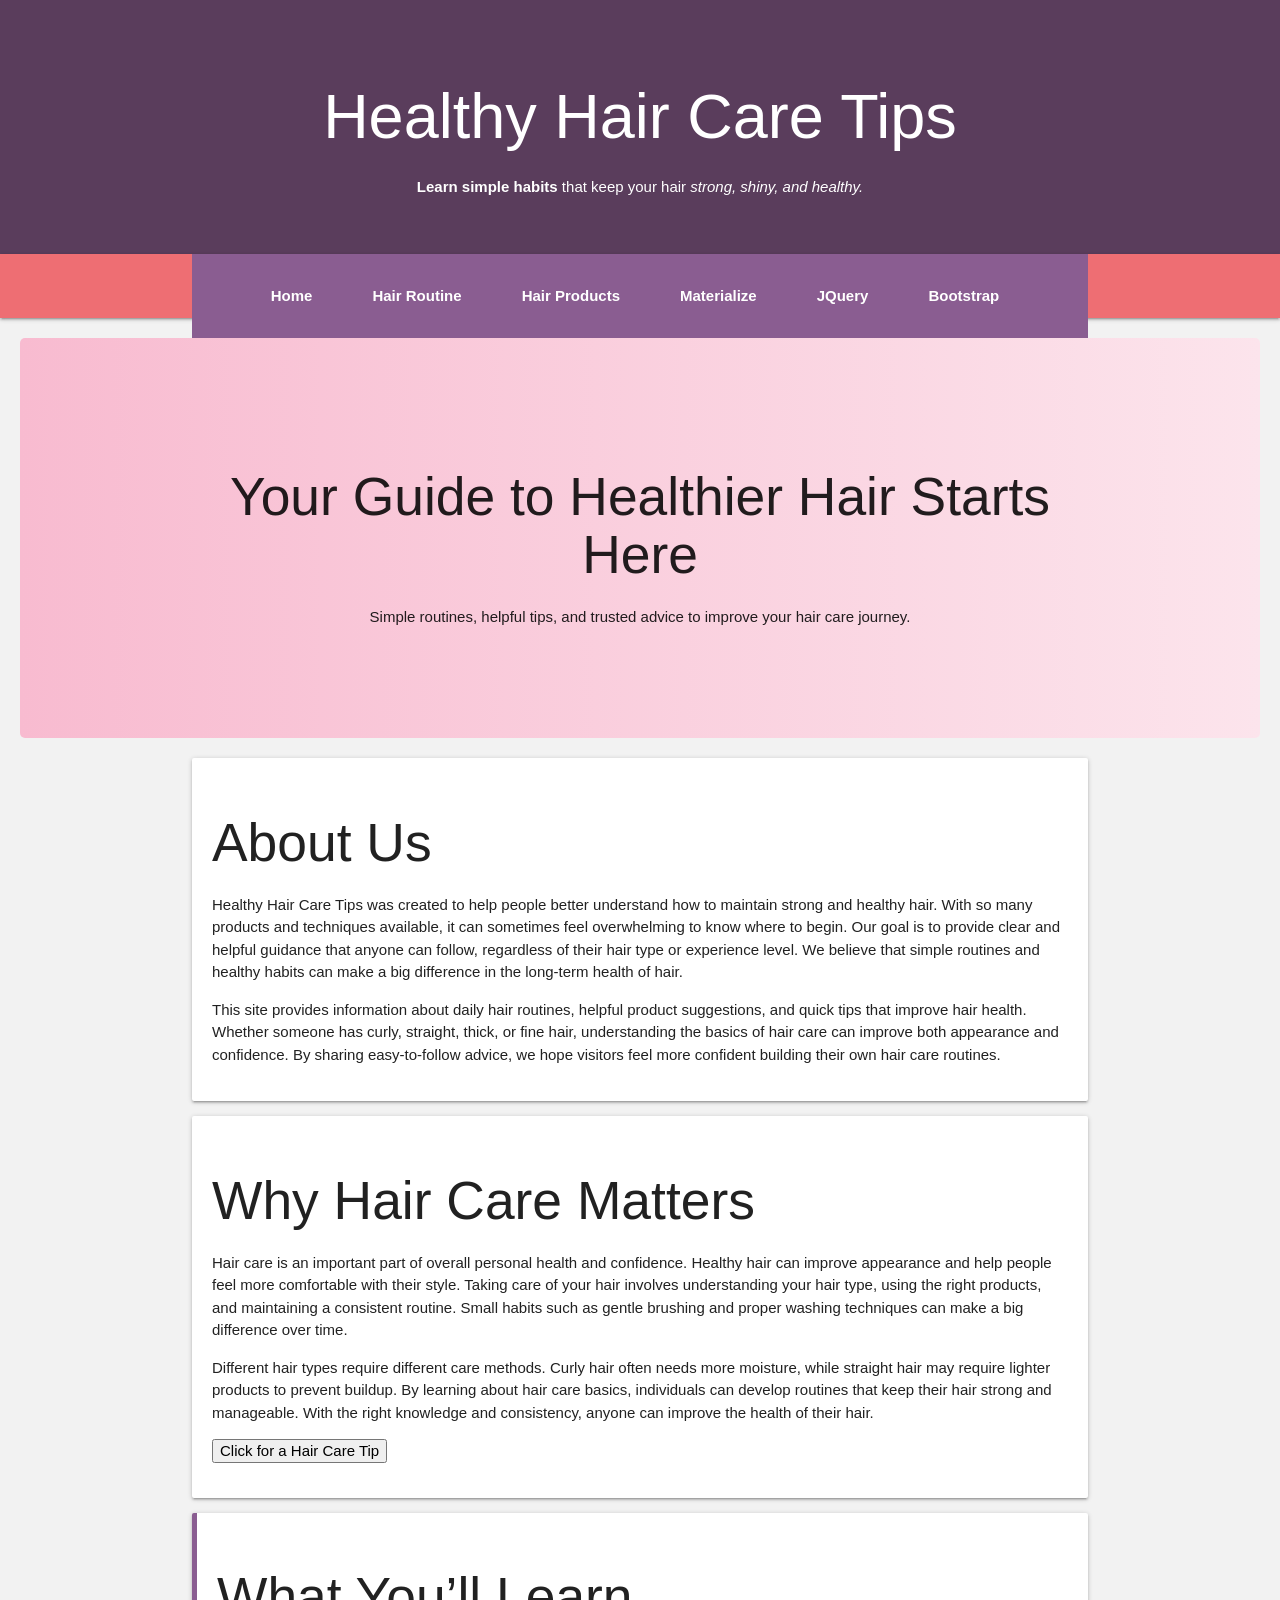
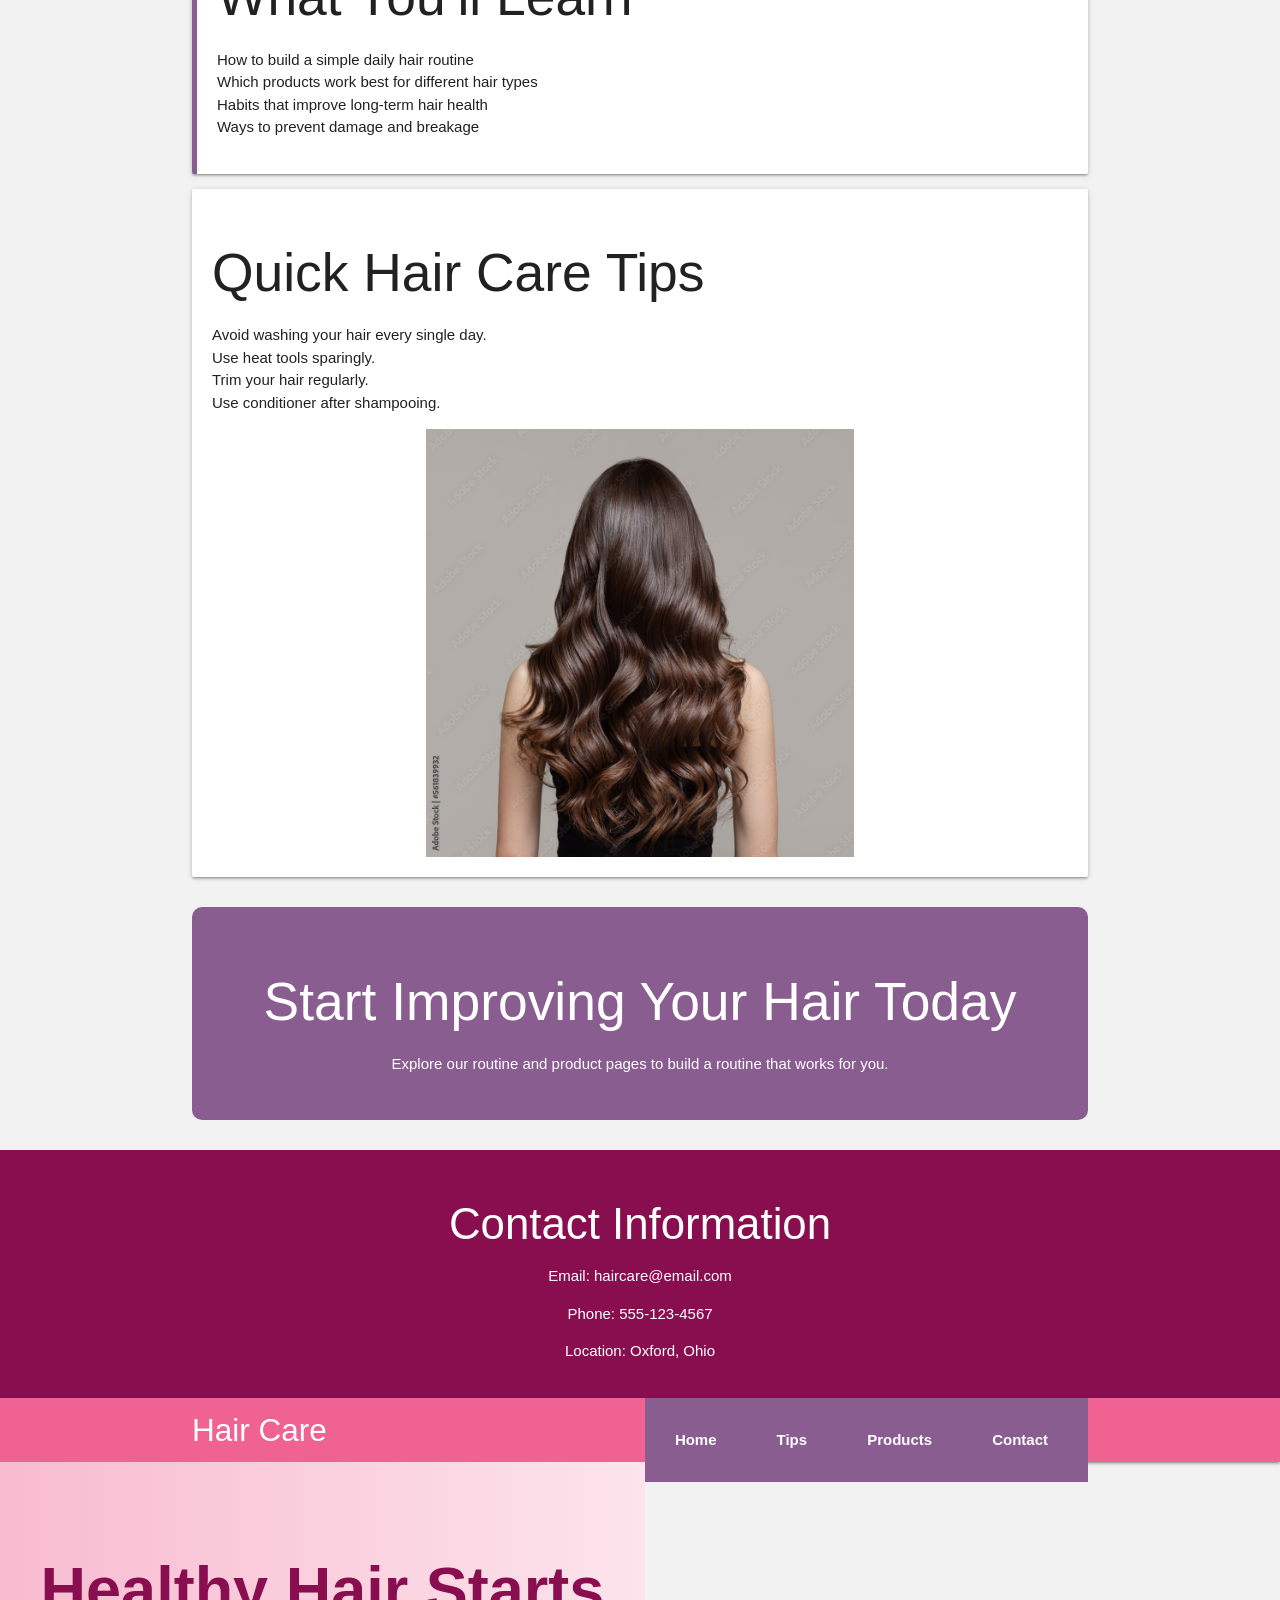
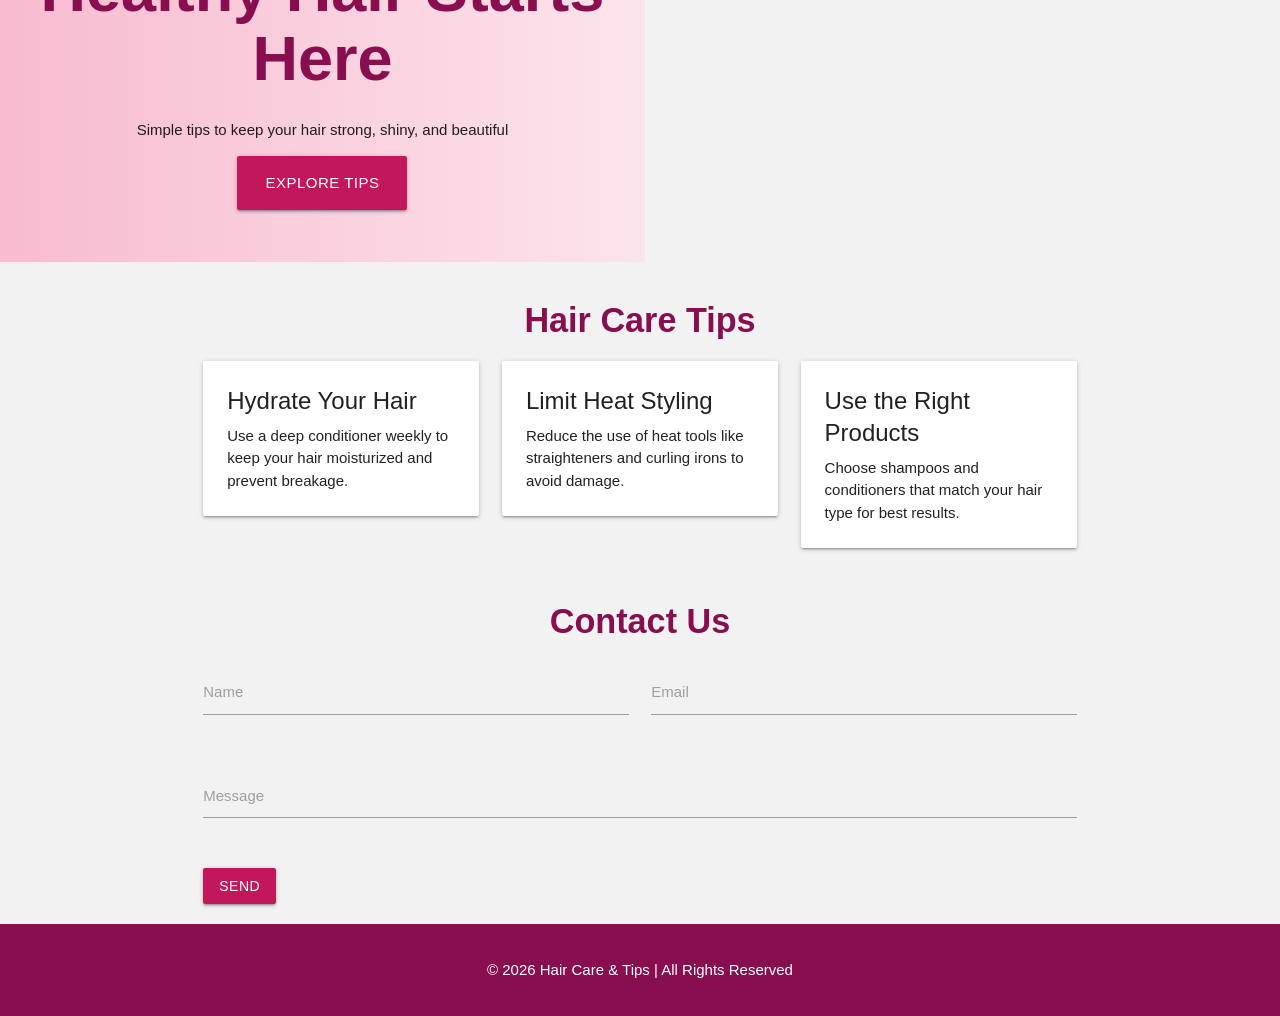
<file: index.html>
<!DOCTYPE html>
<html lang="en">
<head>
<meta charset="UTF-8">
<meta name="viewport" content="width=device-width, initial-scale=1.0">
<title>Hair Care Tips</title>
<link rel="stylesheet" href="styles.css">
<script src="script.js" defer></script>
</head>

<body>

<header class="site-header">
  <div class="container">
    <h1>Healthy Hair Care Tips</h1>
    <p><b>Learn simple habits</b> that keep your hair <i>strong, shiny, and healthy.</i></p>
  </div>
</header>

<nav class="navbar">
  <div class="container">
    <ul class="nav-links">
      <li><a href="index.html">Home</a></li>
      <li><a href="hairroutine.html">Hair Routine</a></li>
      <li><a href="hairproducts.html">Hair Products</a></li>
      <li><a href="materialize.html">Materialize</a></li>
      <li><a href="jquery.html">JQuery</a></li>
      <li><a href="bootstrap.html">Bootstrap</a></li>
    </ul>
  </div>
</nav> 

<!-- NEW HERO SECTION -->
<section class="hero">
  <div class="container">
    <h2>Your Guide to Healthier Hair Starts Here</h2>
    <p>Simple routines, helpful tips, and trusted advice to improve your hair care journey.</p>
  </div>
</section>

<main class="container">

  <!-- ABOUT -->
  <section class="content card">
    <h2>About Us</h2>

    <p>
    Healthy Hair Care Tips was created to help people better understand how to maintain strong and healthy hair. With so many products and techniques available, it can sometimes feel overwhelming to know where to begin. Our goal is to provide clear and helpful guidance that anyone can follow, regardless of their hair type or experience level. We believe that simple routines and healthy habits can make a big difference in the long-term health of hair.
    </p>

    <p>
    This site provides information about daily hair routines, helpful product suggestions, and quick tips that improve hair health. Whether someone has curly, straight, thick, or fine hair, understanding the basics of hair care can improve both appearance and confidence. By sharing easy-to-follow advice, we hope visitors feel more confident building their own hair care routines.
    </p>
  </section>

  <!-- WHY IT MATTERS -->
  <section class="content card">
    <h2>Why Hair Care Matters</h2>

    <p>
    Hair care is an important part of overall personal health and confidence. Healthy hair can improve appearance and help people feel more comfortable with their style. Taking care of your hair involves understanding your hair type, using the right products, and maintaining a consistent routine. Small habits such as gentle brushing and proper washing techniques can make a big difference over time.
    </p>

    <p>
    Different hair types require different care methods. Curly hair often needs more moisture, while straight hair may require lighter products to prevent buildup. By learning about hair care basics, individuals can develop routines that keep their hair strong and manageable. With the right knowledge and consistency, anyone can improve the health of their hair.
    </p>

    <div class="button-container">
      <button onclick="showTip()">Click for a Hair Care Tip</button>
      <p id="tipText"></p>
    </div>
  </section>

  <!-- NEW FEATURE SECTION -->
  <section class="content card highlight">
    <h2>What You’ll Learn</h2>
    <ul>
      <li>How to build a simple daily hair routine</li>
      <li>Which products work best for different hair types</li>
      <li>Habits that improve long-term hair health</li>
      <li>Ways to prevent damage and breakage</li>
    </ul>
  </section>

  <!-- TIPS -->
  <section class="content card">
    <h2>Quick Hair Care Tips</h2>

    <div class="tips-layout">
      <ul>
        <li>Avoid washing your hair every single day.</li>
        <li>Use heat tools sparingly.</li>
        <li>Trim your hair regularly.</li>
        <li>Use conditioner after shampooing.</li>
      </ul>

      <img src="hairphoto1.jpg" alt="Healthy Shiny Hair" class="center-img" width="100">
    </div>
  </section>

  <!-- NEW CTA SECTION -->
  <section class="cta">
    <h2>Start Improving Your Hair Today</h2>
    <p>Explore our routine and product pages to build a routine that works for you.</p>
  </section>

</main>

<footer class="site-footer">
  <div class="container">
    <h3>Contact Information</h3>
    <p>Email: haircare@email.com</p>
    <p>Phone: 555-123-4567</p>
    <p>Location: Oxford, Ohio</p>
  </div>
</footer>

</body>
</html>

<!DOCTYPE html>
<html lang="en">
<head>
  <meta charset="UTF-8">
  <meta name="viewport" content="width=device-width, initial-scale=1.0">
  <title>Hair Care & Tips</title>

  <!-- Materialize CSS -->
  <link rel="stylesheet" href="https://cdnjs.cloudflare.com/ajax/libs/materialize/1.0.0/css/materialize.min.css">

  <!-- Google Icons -->
  <link href="https://fonts.googleapis.com/icon?family=Material+Icons" rel="stylesheet">

  <style>
    body {
      font-family: Arial, sans-serif;
    }

    /* Hero Section */
    .hero {
      height: 400px;
      background: linear-gradient(to right, #f8bbd0, #fce4ec);
      display: flex;
      align-items: center;
      justify-content: center;
      text-align: center;
    }

    .hero h1 {
      color: #880e4f;
      font-weight: bold;
    }

    .section-title {
      margin-top: 40px;
      font-weight: bold;
      color: #880e4f;
    }

    footer {
      background-color: #880e4f;
      padding: 20px;
      color: white;
    }
  </style>
</head>

<body>

  <!-- Navbar -->
  <nav class="pink lighten-2">
    <div class="nav-wrapper container">
      <a href="#" class="brand-logo">Hair Care</a>
      <ul id="nav-mobile" class="right hide-on-med-and-down">
        <li><a href="#">Home</a></li>
        <li><a href="#">Tips</a></li>
        <li><a href="#">Products</a></li>
        <li><a href="#">Contact</a></li>
      </ul>
    </div>
  </nav>

  <!-- Hero Section -->
  <div class="hero">
    <div>
      <h1>Healthy Hair Starts Here</h1>
      <p>Simple tips to keep your hair strong, shiny, and beautiful</p>
      <a class="btn-large pink darken-2 waves-effect waves-light">Explore Tips</a>
    </div>
  </div>

  <!-- Tips Section -->
  <div class="container">
    <h4 class="center section-title">Hair Care Tips</h4>

    <div class="row">

      <!-- Tip 1 -->
      <div class="col s12 m4">
        <div class="card">
          <div class="card-content">
            <span class="card-title">Hydrate Your Hair</span>
            <p>Use a deep conditioner weekly to keep your hair moisturized and prevent breakage.</p>
          </div>
        </div>
      </div>

      <!-- Tip 2 -->
      <div class="col s12 m4">
        <div class="card">
          <div class="card-content">
            <span class="card-title">Limit Heat Styling</span>
            <p>Reduce the use of heat tools like straighteners and curling irons to avoid damage.</p>
          </div>
        </div>
      </div>

      <!-- Tip 3 -->
      <div class="col s12 m4">
        <div class="card">
          <div class="card-content">
            <span class="card-title">Use the Right Products</span>
            <p>Choose shampoos and conditioners that match your hair type for best results.</p>
          </div>
        </div>
      </div>

    </div>
  </div>

  <!-- Contact Section -->
  <div class="container">
    <h4 class="center section-title">Contact Us</h4>

    <div class="row">
      <form class="col s12">

        <div class="row">
          <div class="input-field col s6">
            <input id="name" type="text" class="validate">
            <label for="name">Name</label>
          </div>

          <div class="input-field col s6">
            <input id="email" type="email" class="validate">
            <label for="email">Email</label>
          </div>
        </div>

        <div class="row">
          <div class="input-field col s12">
            <textarea id="message" class="materialize-textarea"></textarea>
            <label for="message">Message</label>
          </div>
        </div>

        <button class="btn pink darken-2 waves-effect waves-light" type="submit">
          Send
        </button>

      </form>
    </div>
  </div>

  <!-- Footer -->
  <footer class="center">
    <p>© 2026 Hair Care & Tips | All Rights Reserved</p>
  </footer>

  <!-- Materialize JS -->
  <script src="https://cdnjs.cloudflare.com/ajax/libs/materialize/1.0.0/js/materialize.min.js"></script>

</body>
</html>
</file>
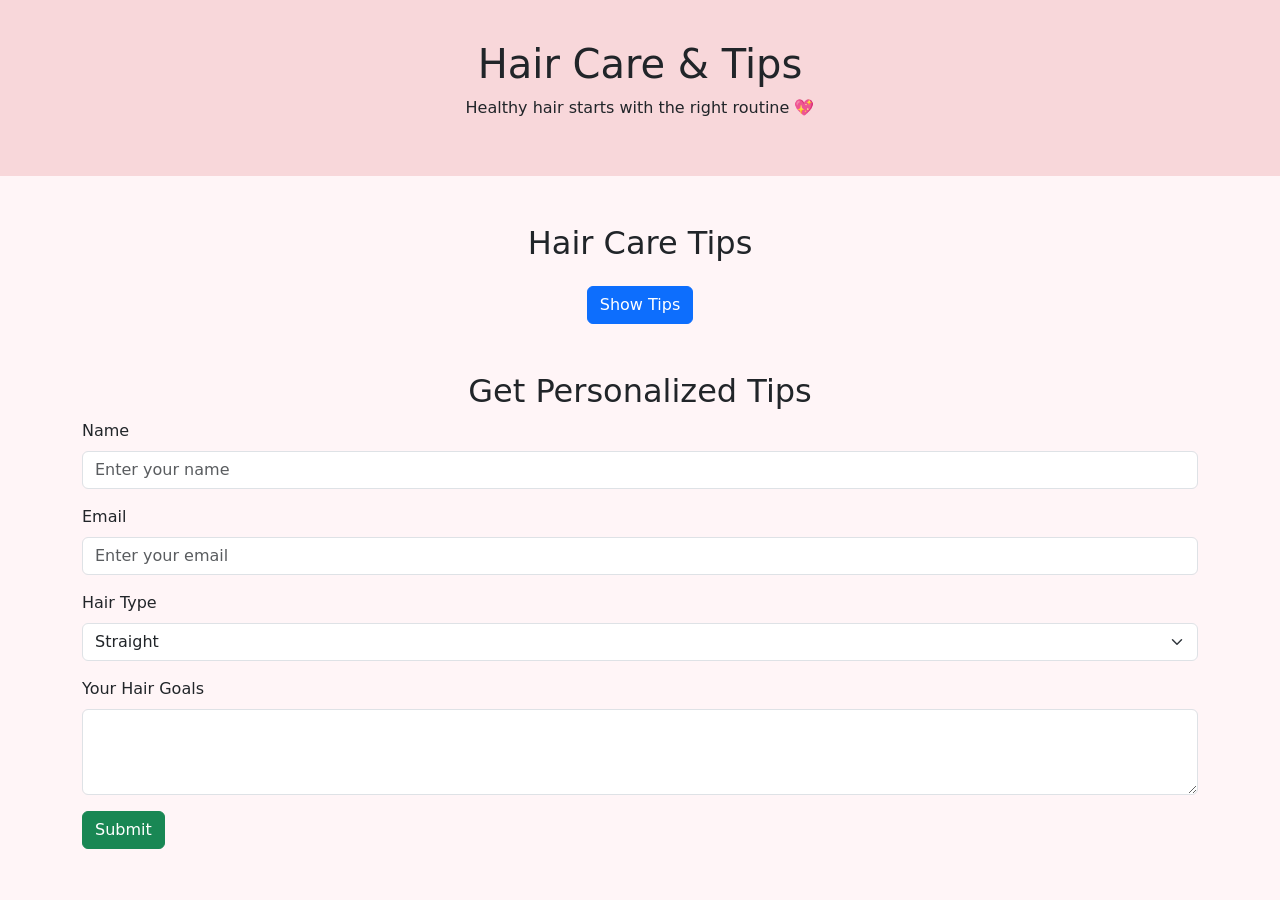
<file: bootstrap.html>
<!DOCTYPE html>
<html lang="en">
<head>
  <meta charset="UTF-8">
  <meta name="viewport" content="width=device-width, initial-scale=1.0">
  <title>Hair Care Tips</title>


  <!-- Bootstrap CSS -->
  <link href="https://cdn.jsdelivr.net/npm/bootstrap@5.3.3/dist/css/bootstrap.min.css" rel="stylesheet">

  <style>
    body {
      background-color: #fff5f7;
    }
    .hero {
      background-color: #f8d7da;
      padding: 40px;
      text-align: center;
    }
  </style>
</head>

<body>

<!-- HEADER -->
<div class="hero">
  <h1>Hair Care & Tips</h1>
  <p>Healthy hair starts with the right routine 💖</p>
</div>

<!-- ===================== -->
<!-- INTERACTION 2: COLLAPSE -->
<!-- ===================== -->
<div class="container mt-5 text-center">
  <h2>Hair Care Tips</h2>

  <button class="btn btn-primary mt-3" data-bs-toggle="collapse" data-bs-target="#tips">
    Show Tips
  </button>

  <div id="tips" class="collapse mt-3">
    <div class="card card-body">
      • Avoid excessive heat styling <br>
      • Use sulfate-free shampoo <br>
      • Deep condition weekly <br>
      • Trim split ends regularly
    </div>
  </div>
</div>

<!-- ===================== -->
<!-- INTERACTION 3: FORM -->
<!-- ===================== -->
<div class="container mt-5 mb-5">
  <h2 class="text-center">Get Personalized Tips</h2>

  <form>
    <div class="mb-3">
      <label class="form-label">Name</label>
      <input type="text" class="form-control" placeholder="Enter your name" required>
    </div>

    <div class="mb-3">
      <label class="form-label">Email</label>
      <input type="email" class="form-control" placeholder="Enter your email" required>
    </div>

    <div class="mb-3">
      <label class="form-label">Hair Type</label>
      <select class="form-select">
        <option>Straight</option>
        <option>Wavy</option>
        <option>Curly</option>
        <option>Coily</option>
      </select>
    </div>

    <div class="mb-3">
      <label class="form-label">Your Hair Goals</label>
      <textarea class="form-control" rows="3"></textarea>
    </div>

    <button type="submit" class="btn btn-success">Submit</button>
  </form>
</div>

<!-- Bootstrap JS -->
<script src="https://cdn.jsdelivr.net/npm/bootstrap@5.3.3/dist/js/bootstrap.bundle.min.js"></script>

</body>
</html>
</file>
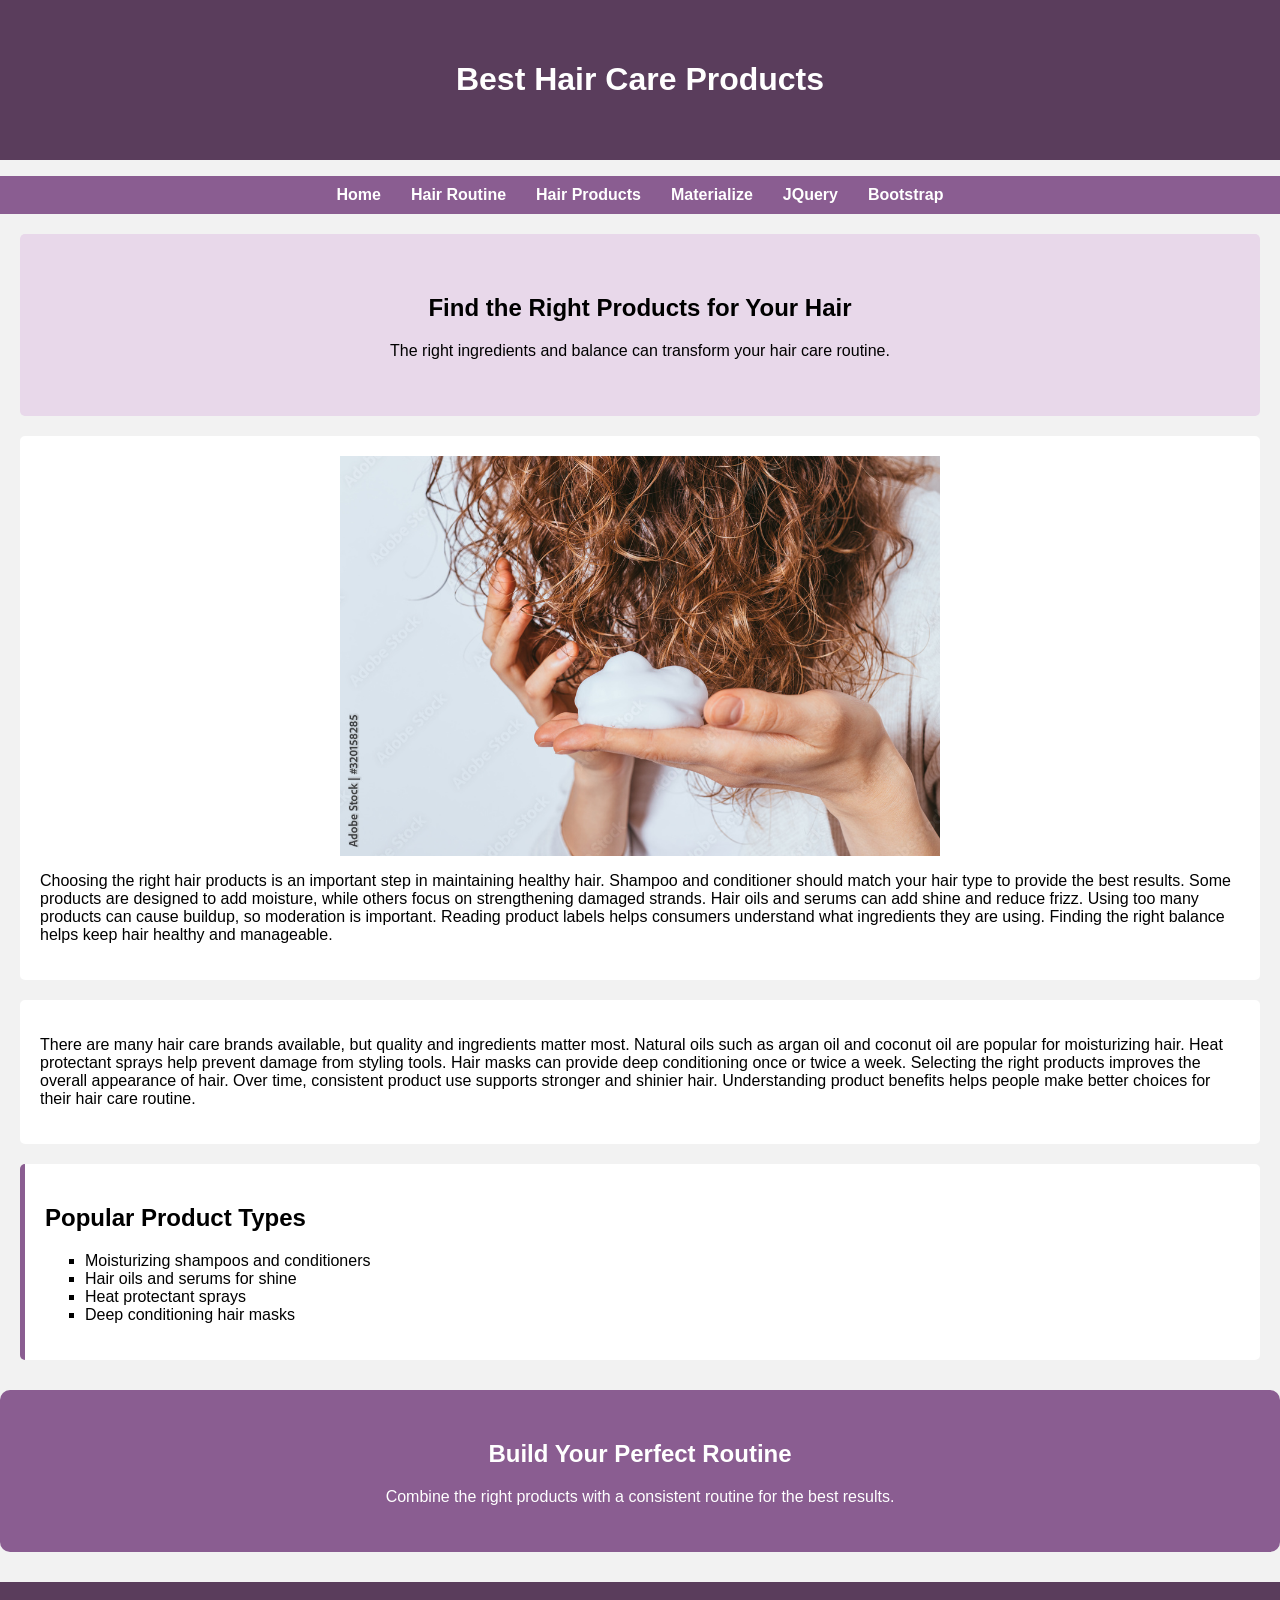
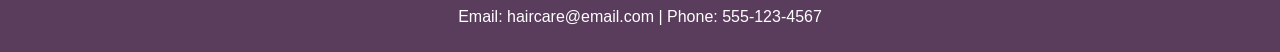
<file: hairproducts.html>
<!DOCTYPE html>
<html lang="en">
<head>
<meta charset="UTF-8">
<meta name="viewport" content="width=device-width, initial-scale=1.0">
<title>Hair Products</title>
<link rel="stylesheet" href="styles.css">
</head>

<body>

<header class="site-header">
  <div class="container">
    <h1>Best Hair Care Products</h1>
  </div>
</header>

<nav class="navbar">
  <div class="container">
    <ul class="nav-links">
      <li><a href="index.html">Home</a></li>
      <li><a href="hairroutine.html">Hair Routine</a></li>
      <li><a href="hairproducts.html">Hair Products</a></li>
      <li><a href="materialize.html">Materialize</a></li>
      <li><a href="jquery.html">JQuery</a></li>
      <li><a href="bootstrap.html">Bootstrap</a></li>
    </ul>
  </div>
</nav>

<!-- HERO -->
<section class="hero">
  <div class="container">
    <h2>Find the Right Products for Your Hair</h2>
    <p>The right ingredients and balance can transform your hair care routine.</p>
  </div>
</section>

<main class="container">

  <!-- IMAGE + INTRO -->
  <section class="content card">
    <img src="hairproducts1.jpg" alt="Hair care products" class="center-img" width="500">

    <p>
    Choosing the right hair products is an important step in maintaining healthy hair. Shampoo and conditioner should match your hair type to provide the best results. Some products are designed to add moisture, while others focus on strengthening damaged strands. Hair oils and serums can add shine and reduce frizz. Using too many products can cause buildup, so moderation is important. Reading product labels helps consumers understand what ingredients they are using. Finding the right balance helps keep hair healthy and manageable.
    </p>
  </section>

  <!-- DETAILS -->
  <section class="content card">
    <p>
    There are many hair care brands available, but quality and ingredients matter most. Natural oils such as argan oil and coconut oil are popular for moisturizing hair. Heat protectant sprays help prevent damage from styling tools. Hair masks can provide deep conditioning once or twice a week. Selecting the right products improves the overall appearance of hair. Over time, consistent product use supports stronger and shinier hair. Understanding product benefits helps people make better choices for their hair care routine.
    </p>
  </section>

  <!-- NEW PRODUCT GUIDE -->
  <section class="content card highlight">
    <h2>Popular Product Types</h2>
    <ul>
      <li>Moisturizing shampoos and conditioners</li>
      <li>Hair oils and serums for shine</li>
      <li>Heat protectant sprays</li>
      <li>Deep conditioning hair masks</li>
    </ul>
  </section>

  <!-- CTA -->
  <section class="cta">
    <h2>Build Your Perfect Routine</h2>
    <p>Combine the right products with a consistent routine for the best results.</p>
  </section>

</main>

<footer class="site-footer">
  <div class="container">
    <p>Email: haircare@email.com | Phone: 555-123-4567</p>
  </div>
</footer>

</body>
</html>
</file>
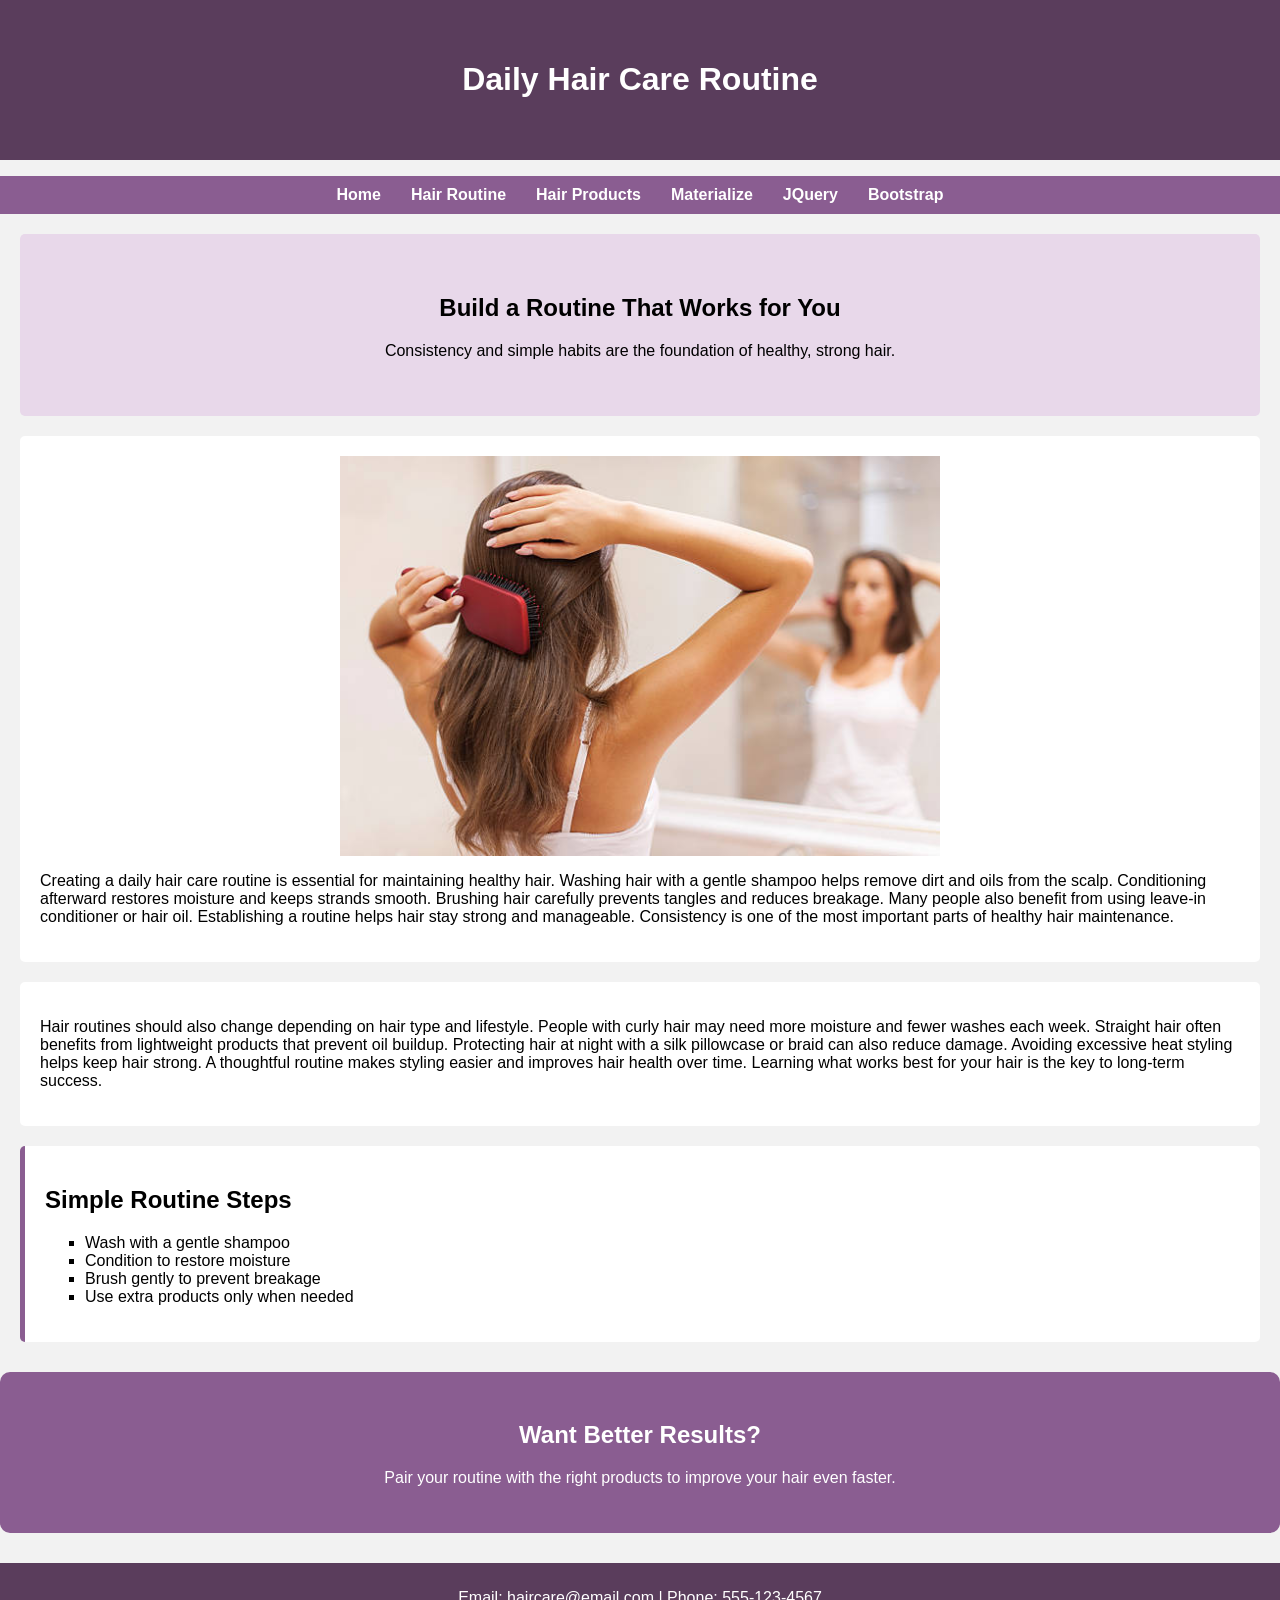
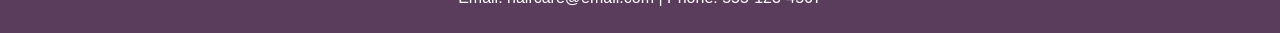
<file: hairroutine.html>
<!DOCTYPE html>
<html lang="en">
<head>
<meta charset="UTF-8">
<meta name="viewport" content="width=device-width, initial-scale=1.0">
<title>Hair Routine</title>
<link rel="stylesheet" href="styles.css">
<script src="script.js" defer></script>
</head>

<body>

<header class="site-header">
  <div class="container">
    <h1>Daily Hair Care Routine</h1>
  </div>
</header>

<nav class="navbar">
  <div class="container">
    <ul class="nav-links">
      <li><a href="index.html">Home</a></li>
      <li><a href="hairroutine.html">Hair Routine</a></li>
      <li><a href="hairproducts.html">Hair Products</a></li>
      <li><a href="materialize.html">Materialize</a></li>
      <li><a href="jquery.html">JQuery</a></li>
      <li><a href="bootstrap.html">Bootstrap</a></li>
    </ul>
  </div>
</nav>

<!-- HERO -->
<section class="hero">
  <div class="container">
    <h2>Build a Routine That Works for You</h2>
    <p>Consistency and simple habits are the foundation of healthy, strong hair.</p>
  </div>
</section>

<main class="container">

  <!-- IMAGE + INTRO -->
  <section class="content card">
    <img src="hairphoto2.jpg" alt="Hair brushing routine" class="center-img">

    <p>
    Creating a daily hair care routine is essential for maintaining healthy hair. Washing hair with a gentle shampoo helps remove dirt and oils from the scalp. Conditioning afterward restores moisture and keeps strands smooth. Brushing hair carefully prevents tangles and reduces breakage. Many people also benefit from using leave-in conditioner or hair oil. Establishing a routine helps hair stay strong and manageable. Consistency is one of the most important parts of healthy hair maintenance.
    </p>
  </section>

  <!-- DETAILS -->
  <section class="content card">
    <p>
    Hair routines should also change depending on hair type and lifestyle. People with curly hair may need more moisture and fewer washes each week. Straight hair often benefits from lightweight products that prevent oil buildup. Protecting hair at night with a silk pillowcase or braid can also reduce damage. Avoiding excessive heat styling helps keep hair strong. A thoughtful routine makes styling easier and improves hair health over time. Learning what works best for your hair is the key to long-term success.
    </p>
  </section>

  <!-- NEW HELPFUL BREAKDOWN -->
  <section class="content card highlight">
    <h2>Simple Routine Steps</h2>
    <ul>
      <li>Wash with a gentle shampoo</li>
      <li>Condition to restore moisture</li>
      <li>Brush gently to prevent breakage</li>
      <li>Use extra products only when needed</li>
    </ul>
  </section>

  <!-- CTA -->
  <section class="cta">
    <h2>Want Better Results?</h2>
    <p>Pair your routine with the right products to improve your hair even faster.</p>
  </section>

</main>

<footer class="site-footer">
  <div class="container">
    <p>Email: haircare@email.com | Phone: 555-123-4567</p>
  </div>
</footer>

</body>
</html>
</file>
<file: styles.css>
/* Background styling */

body {
background-color: #f2f2f2;
font-family: Arial, Helvetica, sans-serif;
margin: 0;
padding: 0;
}

/* Header styling */

header {
background-color: #5a3d5c;
color: white;
text-align: center;
padding: 40px;
}

/* Navigation */

nav ul {
list-style-type: none;
background-color: #8a5d91;
display: flex;
justify-content: center;
padding: 10px;
}

nav ul li {
margin: 0 15px;
}

nav ul li a {
color: white;
text-decoration: none;
font-weight: bold;
}

/* Section styling */

section {
background-color: white;
margin: 20px;
padding: 20px;
border-radius: 5px;
}

/* Aside styling */

aside {
background-color: #e8d8ea;
margin: 20px;
padding: 15px;
}

/* List styling */

ul {
list-style-type: square;
}

/* Table styling */

table {
width: 60%;
margin: 20px;
border-collapse: collapse;
}

table th {
background-color: #5a3d5c;
color: white;
padding: 10px;
}

table td {
padding: 10px;
text-align: center;
}

.center-img {
display: block;
margin-left: auto;
margin-right: auto;
width: 50%;
}

/* Footer */

footer {
background-color: #5a3d5c;
color: white;
text-align: center;
padding: 10px;
margin-top: 20px;
}

.hero {
  background-color: #e8d8ea;
  text-align: center;
  padding: 40px 20px;
  margin-bottom: 20px;
}

.highlight {
  border-left: 5px solid #8a5d91;
}

.cta {
  text-align: center;
  background-color: #8a5d91;
  color: white;
  padding: 30px 20px;
  border-radius: 10px;
  margin: 30px 0;
}
</file>
